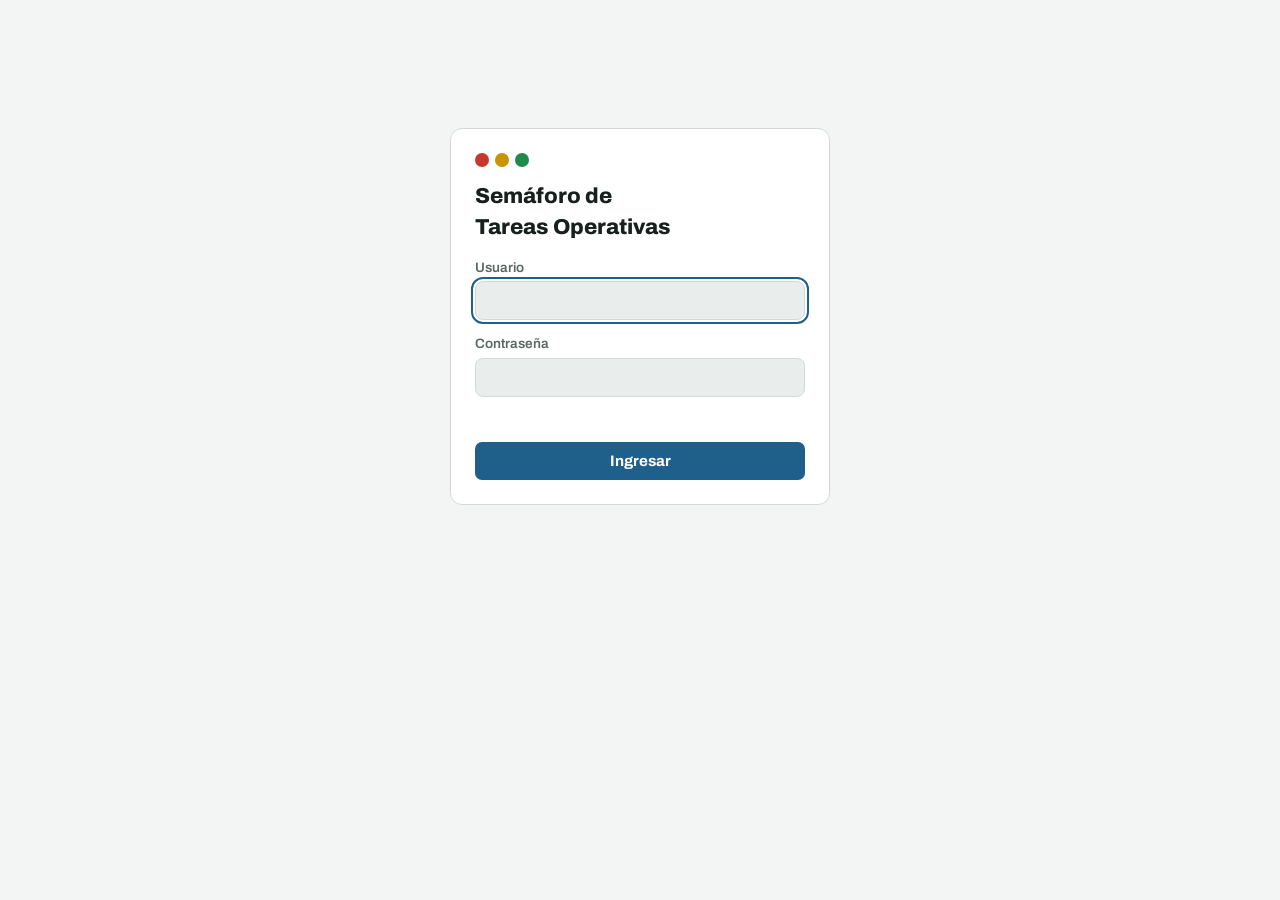
<file: static/login.html>
<!doctype html>
<html lang="es">
<head>
<meta charset="utf-8">
<meta name="viewport" content="width=device-width,initial-scale=1,viewport-fit=cover">
<title>Ingresar · Semáforo de Tareas Operativas</title>
<link rel="preconnect" href="https://fonts.googleapis.com">
<link rel="stylesheet" href="https://fonts.googleapis.com/css2?family=Archivo:wght@400;500;600;700;800&family=IBM+Plex+Mono:wght@400;500;600&display=swap">
<link rel="stylesheet" href="/static/base.css">
<style>
body{margin:0}
.box{max-width:380px;margin:12vh auto 0;background:var(--surface);border:1px solid var(--line);border-radius:12px;padding:24px;display:flex;flex-direction:column;gap:14px}
.lights{display:flex;gap:6px}
.lights span{width:14px;height:14px;border-radius:50%}
h1{font-size:1.35rem;font-weight:800;margin:0}
label{display:flex;flex-direction:column;gap:4px;font-size:.85rem;color:var(--muted);font-weight:600}
input{font:500 1rem var(--f-display);color:var(--fg);background:var(--surface2);border:1px solid var(--line);border-radius:8px;padding:10px 12px}
.btn{padding:11px 14px;font-size:.95rem}
.err{color:var(--red);font-size:.88rem;min-height:1.2em;margin:0}
</style>
</head>
<body>
<div class="wrap">
  <form class="box" id="f">
    <div class="lights" aria-hidden="true"><span style="background:var(--red)"></span><span style="background:var(--yellow)"></span><span style="background:var(--green)"></span></div>
    <h1>Semáforo de Tareas Operativas</h1>
    <label for="usuario">Usuario<input id="usuario" autocomplete="username" required autofocus></label>
    <label for="clave">Contraseña<input id="clave" type="password" autocomplete="current-password" required></label>
    <p class="err" id="err"></p>
    <button class="btn" type="submit">Ingresar</button>
  </form>
</div>
<script>
document.getElementById("f").addEventListener("submit",async e=>{
  e.preventDefault();
  const err=document.getElementById("err");err.textContent="";
  try{
    const r=await fetch("/api/login",{method:"POST",headers:{"Content-Type":"application/json"},body:JSON.stringify({usuario:usuario.value,clave:clave.value})});
    const j=await r.json().catch(()=>({}));
    if(!r.ok){err.textContent=j.error||"No se pudo ingresar.";return}
    location.href="/";
  }catch(x){err.textContent="No se pudo conectar con el servidor. Intenta de nuevo."}
});
</script>
</body>
</html>
</file>
<file: static/base.css>
/* Layout: barra de selección de propuesta + simulador arriba; cada propuesta ocupa el ancho; registro "Base semáforo" al pie */
:root{
  --bg:#f3f5f4; --surface:#ffffff; --surface2:#e9edeb; --fg:#17201c; --muted:#5b6762; --line:#d3dad6;
  --accent:#1f5f8b; --accent-fg:#ffffff;
  --green:#1e8a4c; --green-bg:#dcf1e4; --yellow:#c99400; --yellow-bg:#fbf0cc; --red:#c8372d; --red-bg:#f8dcd8;
  --lamp-off:#c9cfcc; --housing:#232a27;
  --f-display:"Archivo", "Helvetica Neue", Arial, sans-serif;
  --f-mono:"IBM Plex Mono", ui-monospace, Menlo, Consolas, monospace;
}
@media (prefers-color-scheme: dark){:root:not([data-theme="light"]){
  --bg:#101513; --surface:#18201d; --surface2:#212b27; --fg:#e6ece9; --muted:#97a39e; --line:#2e3a35;
  --accent:#6fb2e0; --accent-fg:#0d1a24;
  --green:#4cc97f; --green-bg:#173826; --yellow:#f0c33c; --yellow-bg:#3b3114; --red:#f0705f; --red-bg:#43201c;
  --lamp-off:#333d39; --housing:#0a0d0c; color-scheme:dark }}
:root[data-theme="dark"]{
  --bg:#101513; --surface:#18201d; --surface2:#212b27; --fg:#e6ece9; --muted:#97a39e; --line:#2e3a35;
  --accent:#6fb2e0; --accent-fg:#0d1a24;
  --green:#4cc97f; --green-bg:#173826; --yellow:#f0c33c; --yellow-bg:#3b3114; --red:#f0705f; --red-bg:#43201c;
  --lamp-off:#333d39; --housing:#0a0d0c; color-scheme:dark }
*{box-sizing:border-box}
body{background:var(--bg);color:var(--fg);font-family:var(--f-display);font-size:15px;line-height:1.45}
.wrap{max-width:1180px;margin:0 auto;padding-block:20px 48px;padding-left:max(16px,env(safe-area-inset-left,0px));padding-right:max(16px,env(safe-area-inset-right,0px));display:flex;flex-direction:column;gap:20px}
h1,h2,h3{margin:0;text-wrap:balance}
.intro h1{font-size:1.5rem;font-weight:800;letter-spacing:-.01em}
.intro p{margin:4px 0 0;color:var(--muted);max-width:70ch}
.controls{display:flex;flex-wrap:wrap;gap:12px 20px;align-items:center;background:var(--surface);border:1px solid var(--line);border-radius:10px;padding:12px 14px}
.tabs{display:flex;gap:6px;flex-wrap:wrap}
.tabs button{font:600 .9rem var(--f-display);border:1px solid var(--line);background:var(--surface2);color:var(--fg);padding:8px 14px;border-radius:999px;cursor:pointer}
.tabs button[aria-selected="true"]{background:var(--accent);color:var(--accent-fg);border-color:var(--accent)}
.sim{display:flex;flex-wrap:wrap;gap:10px;align-items:center;font-size:.85rem;color:var(--muted)}
.sim label{display:flex;gap:6px;align-items:center}
.sim select,.sim input{font:500 .85rem var(--f-mono);color:var(--fg);background:var(--surface2);border:1px solid var(--line);border-radius:6px;padding:5px 6px}
.sim input[type=range]{width:160px;padding:0}
.sim .reset{font:600 .8rem var(--f-display);background:none;border:1px solid var(--line);color:var(--fg);border-radius:6px;padding:5px 10px;cursor:pointer}
button:focus-visible,select:focus-visible,input:focus-visible{outline:2px solid var(--accent);outline-offset:2px}
.note{font-size:.85rem;color:var(--muted);margin:0}
.mono{font-family:var(--f-mono);font-variant-numeric:tabular-nums}

/* Cabecera común de la app */
.app{background:var(--surface);border:1px solid var(--line);border-radius:12px;overflow:hidden}
.apphead{display:grid;grid-template-columns:1fr auto 1fr;align-items:center;gap:12px;padding:14px 18px;border-bottom:1px solid var(--line)}
.apphead .date{display:flex;flex-direction:column;line-height:1.2}
.apphead .date b{font:600 1rem var(--f-mono)}
.apphead .date span{font-size:.78rem;color:var(--muted);text-transform:uppercase;letter-spacing:.06em}
.apphead h2{font-size:1.35rem;font-weight:800;text-align:center;letter-spacing:-.01em}
.apphead .right{justify-self:end;display:flex;gap:8px;align-items:center;font-size:.8rem;color:var(--muted)}
.daytype{font:700 .72rem var(--f-display);text-transform:uppercase;letter-spacing:.08em;padding:4px 10px;border-radius:999px;background:var(--surface2);color:var(--fg);border:1px solid var(--line)}
@media (max-width:640px){.apphead{grid-template-columns:1fr auto}.apphead h2{grid-column:1/-1;grid-row:2;text-align:left}.apphead .right{grid-column:2}}

.pill{display:inline-flex;align-items:center;gap:6px;font:600 .78rem var(--f-display);padding:3px 10px;border-radius:999px;white-space:nowrap}
.pill i{width:9px;height:9px;border-radius:50%;display:inline-block}
.s-ok{background:var(--green-bg);color:var(--green)} .s-ok i{background:var(--green)}
.s-pend{background:var(--yellow-bg);color:var(--yellow)} .s-pend i{background:var(--yellow)}
.s-no{background:var(--red-bg);color:var(--red)} .s-no i{background:var(--red)}
.obs{font-size:.82rem;color:var(--muted)} .obs.late{color:var(--red);font-weight:600} .obs.ontime{color:var(--green);font-weight:600}
.btn{font:700 .82rem var(--f-display);border:0;border-radius:7px;padding:8px 14px;cursor:pointer;background:var(--accent);color:var(--accent-fg);white-space:nowrap}
.btn[disabled]{background:var(--surface2);color:var(--muted);cursor:default}
.resp{font:500 .82rem var(--f-display);color:var(--fg);background:var(--surface2);border:1px solid var(--line);border-radius:6px;padding:6px 6px;max-width:100%}

/* Propuesta A: tabla */
.tablewrap{overflow-x:auto}
table{width:100%;border-collapse:collapse;min-width:760px}
th{font:700 .72rem var(--f-display);text-transform:uppercase;letter-spacing:.08em;color:var(--muted);text-align:left;padding:10px 14px;background:var(--surface2);border-bottom:1px solid var(--line)}
td{padding:10px 14px;border-bottom:1px solid var(--line);vertical-align:middle}
tr.is-next td{background:color-mix(in srgb,var(--accent) 7%,transparent)}
td.h{font:600 1rem var(--f-mono)}
.summary{display:flex;gap:18px;flex-wrap:wrap;padding:12px 18px;border-bottom:1px solid var(--line);font-size:.85rem}
.summary span{display:flex;gap:6px;align-items:center}

/* Propuesta B: línea de tiempo */
.timeline{padding:18px;display:flex;flex-direction:column;gap:0}
.tl-item{display:grid;grid-template-columns:64px 26px 1fr;gap:0 12px;position:relative}
.tl-time{font:600 1.05rem var(--f-mono);padding-top:14px;text-align:right}
.tl-rail{position:relative;display:flex;justify-content:center}
.tl-rail::before{content:"";position:absolute;top:0;bottom:0;width:2px;background:var(--line)}
.tl-dot{position:relative;margin-top:16px;width:16px;height:16px;border-radius:50%;border:3px solid var(--surface);box-shadow:0 0 0 2px currentColor;background:currentColor}
.tl-card{margin:6px 0;padding:12px 14px;border:1px solid var(--line);border-radius:10px;background:var(--surface);display:flex;flex-wrap:wrap;gap:10px 16px;align-items:center;justify-content:space-between;min-width:0}
.tl-card .t{font-weight:700;font-size:1rem}
.tl-card .meta{display:flex;flex-wrap:wrap;gap:8px;align-items:center}
.tl-card.c-ok{border-left:4px solid var(--green)} .tl-card.c-pend{border-left:4px solid var(--yellow)} .tl-card.c-no{border-left:4px solid var(--red)}
.now-line{display:grid;grid-template-columns:64px 26px 1fr;gap:0 12px;align-items:center;margin:2px 0}
.now-line span{font:700 .72rem var(--f-mono);color:var(--accent);text-align:right}
.now-line div{grid-column:2/4;height:2px;background:var(--accent);position:relative}
.now-line div::before{content:"";position:absolute;left:5px;top:-4px;width:10px;height:10px;border-radius:50%;background:var(--accent)}
.c-ok-col{color:var(--green)} .c-pend-col{color:var(--yellow)} .c-no-col{color:var(--red)}

/* Propuesta C: semáforos */
.kiosk{padding:18px;display:grid;grid-template-columns:240px 1fr;gap:18px}
@media (max-width:760px){.kiosk{grid-template-columns:1fr}}
.overall{background:var(--surface2);border-radius:12px;padding:16px;display:flex;flex-direction:column;align-items:center;gap:12px;text-align:center}
.overall .pct{font:700 2.2rem var(--f-mono)}
.overall .lbl{font-size:.8rem;color:var(--muted);text-transform:uppercase;letter-spacing:.08em}
.counts{display:grid;grid-template-columns:repeat(3,1fr);gap:6px;width:100%}
.counts div{background:var(--surface);border-radius:8px;padding:8px 4px;font-size:.72rem;color:var(--muted)}
.counts b{display:block;font:700 1.2rem var(--f-mono)}
.grid{display:grid;grid-template-columns:repeat(auto-fill,minmax(220px,1fr));gap:12px;align-content:start}
.tile{border:1px solid var(--line);border-radius:12px;padding:14px;display:grid;grid-template-columns:auto 1fr;gap:12px;align-items:start;background:var(--surface)}
.tile .info{display:flex;flex-direction:column;gap:6px;min-width:0}
.tile .hh{font:700 1.3rem var(--f-mono)}
.tile .t{font-weight:700;line-height:1.25}
.tile .actions{grid-column:1/-1;display:flex;gap:8px;align-items:center;flex-wrap:wrap}
.tile .actions .resp{flex:1;min-width:0}
.light{background:var(--housing);border-radius:12px;padding:6px;display:flex;flex-direction:column;gap:5px}
.light span{width:18px;height:18px;border-radius:50%;background:var(--lamp-off)}
.light.big{padding:10px;gap:9px;border-radius:20px}
.light.big span{width:42px;height:42px}
.light .r.on{background:var(--red);box-shadow:0 0 12px var(--red)}
.light .y.on{background:var(--yellow);box-shadow:0 0 12px var(--yellow)}
.light .g.on{background:var(--green);box-shadow:0 0 12px var(--green)}

/* Registro */
.log{background:var(--surface);border:1px solid var(--line);border-radius:12px;overflow:hidden}
.log header{padding:12px 16px;display:flex;justify-content:space-between;gap:10px;flex-wrap:wrap;align-items:baseline;border-bottom:1px solid var(--line)}
.log h3{font-size:1rem}
.log table{min-width:820px;font-size:.85rem}
.log td{padding:7px 14px}
.empty{padding:14px 16px;color:var(--muted);font-size:.88rem}
.rules{display:grid;grid-template-columns:repeat(auto-fit,minmax(240px,1fr));gap:12px}
.rules div{background:var(--surface);border:1px solid var(--line);border-radius:10px;padding:12px 14px;font-size:.88rem}
.rules b{display:block;margin-bottom:4px}
@media (prefers-reduced-motion:reduce){*{transition:none!important}}
</file>
